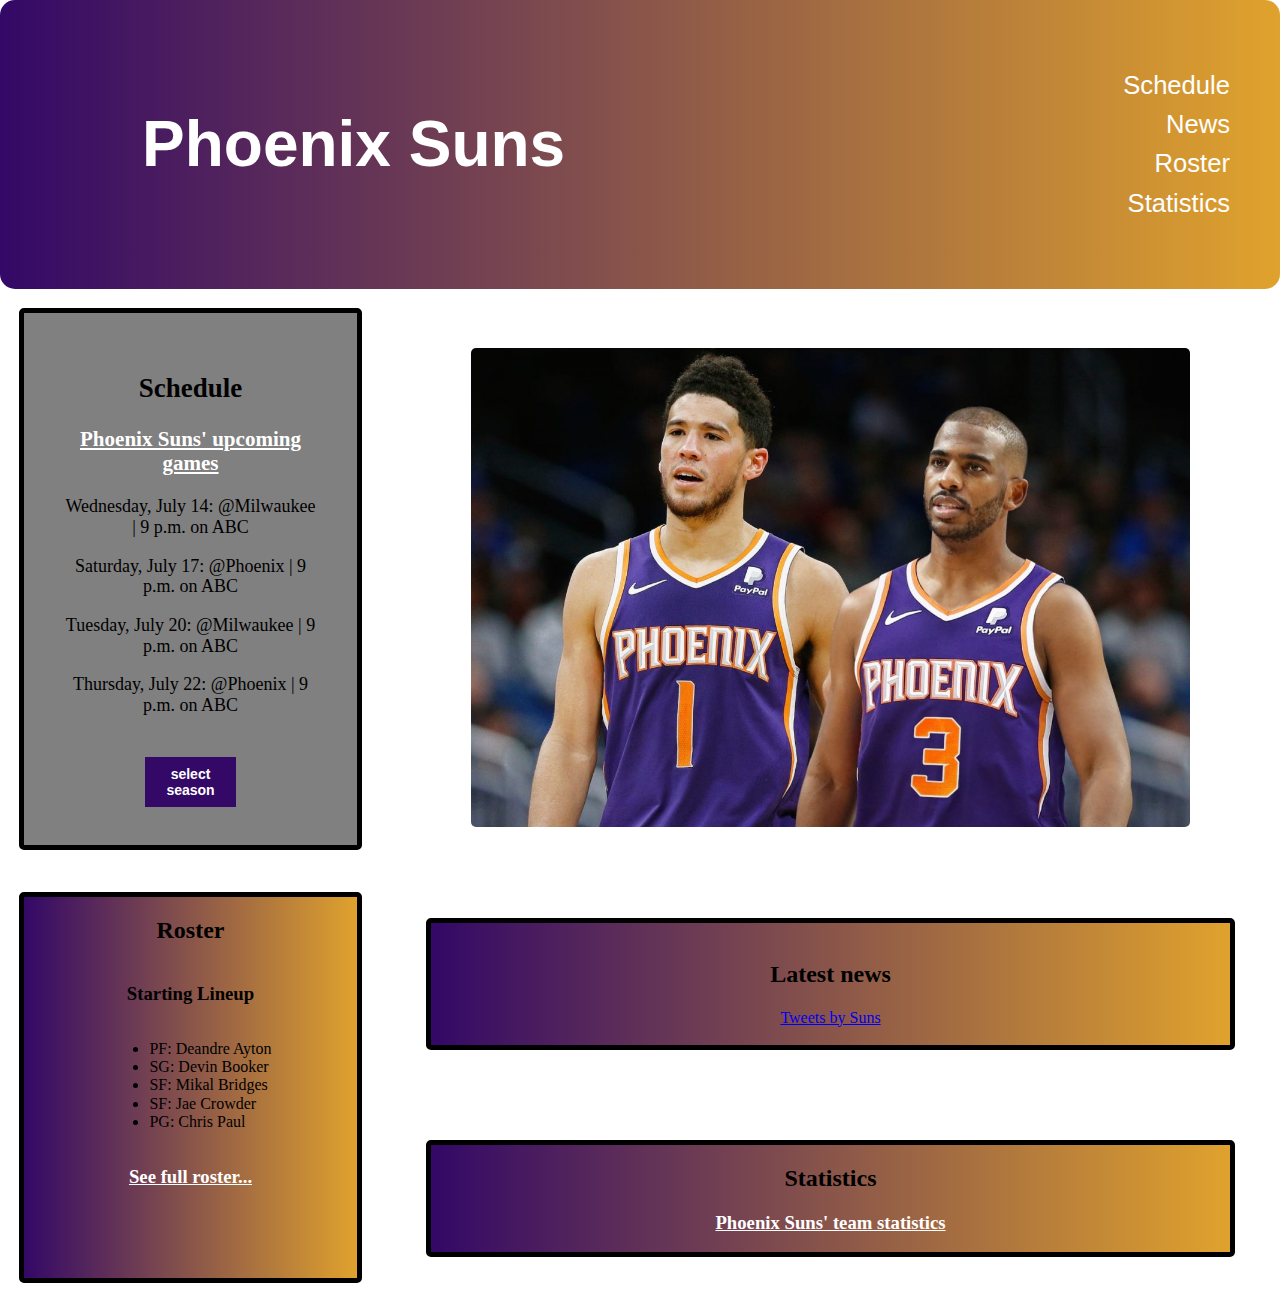
<file: index.html>
<!DOCTYPE html>
<html lang="en">
<head>
    <meta charset="UTF-8">
    <meta http-equiv="X-UA-Compatible" content="IE=edge">
    <meta name="viewport" content="width=device-width, initial-scale=1.0">
    <link rel="stylesheet" href="css/normalize.css">
    <link rel="stylesheet" href="css/styles.css">
    <script defer src="js/scripts.js"></script>
    <script defer src="js/schedule.js"></script>
    <title>Phoenix Suns: The Edge</title>
</head>
<body>
    <!-- Start header -->
    <header>
        <h1>Phoenix Suns</h1>
        <div id="suns-logo-container">
            <img src="sun-logo.png" 
                 alt="Phoenix Suns menu icon">
        </div>
        <nav class="header-nav">
            <ul id="nav-menu">
                <li><a href="#schedule">Schedule</a></li>
                <li><a href="#team-news">News</a></li>
                <li><a href="#roster">Roster</a></li>
                <li><a href="#stats">Statistics</a></li>
            </ul>
        </nav>
    </header>
    <!-- End header -->
    <!-- Start grid layout-->
        <div class="container">
            <section id="team-img" class="team-img">
                <img src="booker-paul-suns.jpg" alt="Devin Booker and Chris Paul">
            </section>
            <section id="schedule" class="schedule">
                <h2>Schedule</h2>
                <h3><a href="https://www.basketball-reference.com/teams/PHO/2021_games.html">Phoenix Suns' upcoming games</a></h3>
                <div id="expanded-schedule">
                    <p>Wednesday, July 14: @Milwaukee | 9 p.m. on ABC</p>
                    <p>Saturday, July 17: @Phoenix | 9 p.m. on ABC</p>
                    <p>Tuesday, July 20: @Milwaukee | 9 p.m. on ABC</p>
                    <p>Thursday, July 22: @Phoenix | 9 p.m. on ABC</p>
                    </div>

                <!-- Menu displaying year-by-year schedules-->
                <div class="menu">
                    <button onclick="myFunction()" class="menubtn">select season</button>
                    <div id="fullMenu" class="menu-options">
                        <a href="https://www.basketball-reference.com/teams/PHO/2021_games.html">2020-2021</a>
                        <a href="https://www.basketball-reference.com/teams/PHO/2020_games.html">2019-2020</a>
                    </div>
                    </div> 
            </section>
            <section id="team-news" class="team-news">
                <h2>Latest news</h2>
                <a class="twitter-timeline" data-width="290" data-height="320" data-theme="dark" href="https://twitter.com/Suns?ref_src=twsrc%5Etfw">Tweets by Suns</a> <script async src="https://platform.twitter.com/widgets.js" charset="utf-8"></script>
            </section>        
        
            <section id="roster" class="roster">
                    <h2>Roster</h2>
                        <h3>Starting Lineup</h3>
                        <ul>
                            <li>PF: Deandre Ayton</li>
                            <li>SG: Devin Booker</li>
                            <li>SF: Mikal Bridges</li>
                            <li>SF: Jae Crowder</li>
                            <li>PG: Chris Paul</li>
                        </ul>    
                        <h3><a href="roster.html">See full roster...</a></h3>
            </section>
            <section id="stats" class="stats">
                    <h2>Statistics</h2>
                    <h3><a href="https://www.basketball-reference.com/teams/PHO/2021_games.html">Phoenix Suns' team statistics</a></h3>
            </section>
    </div>
</body>
</html>
</file>
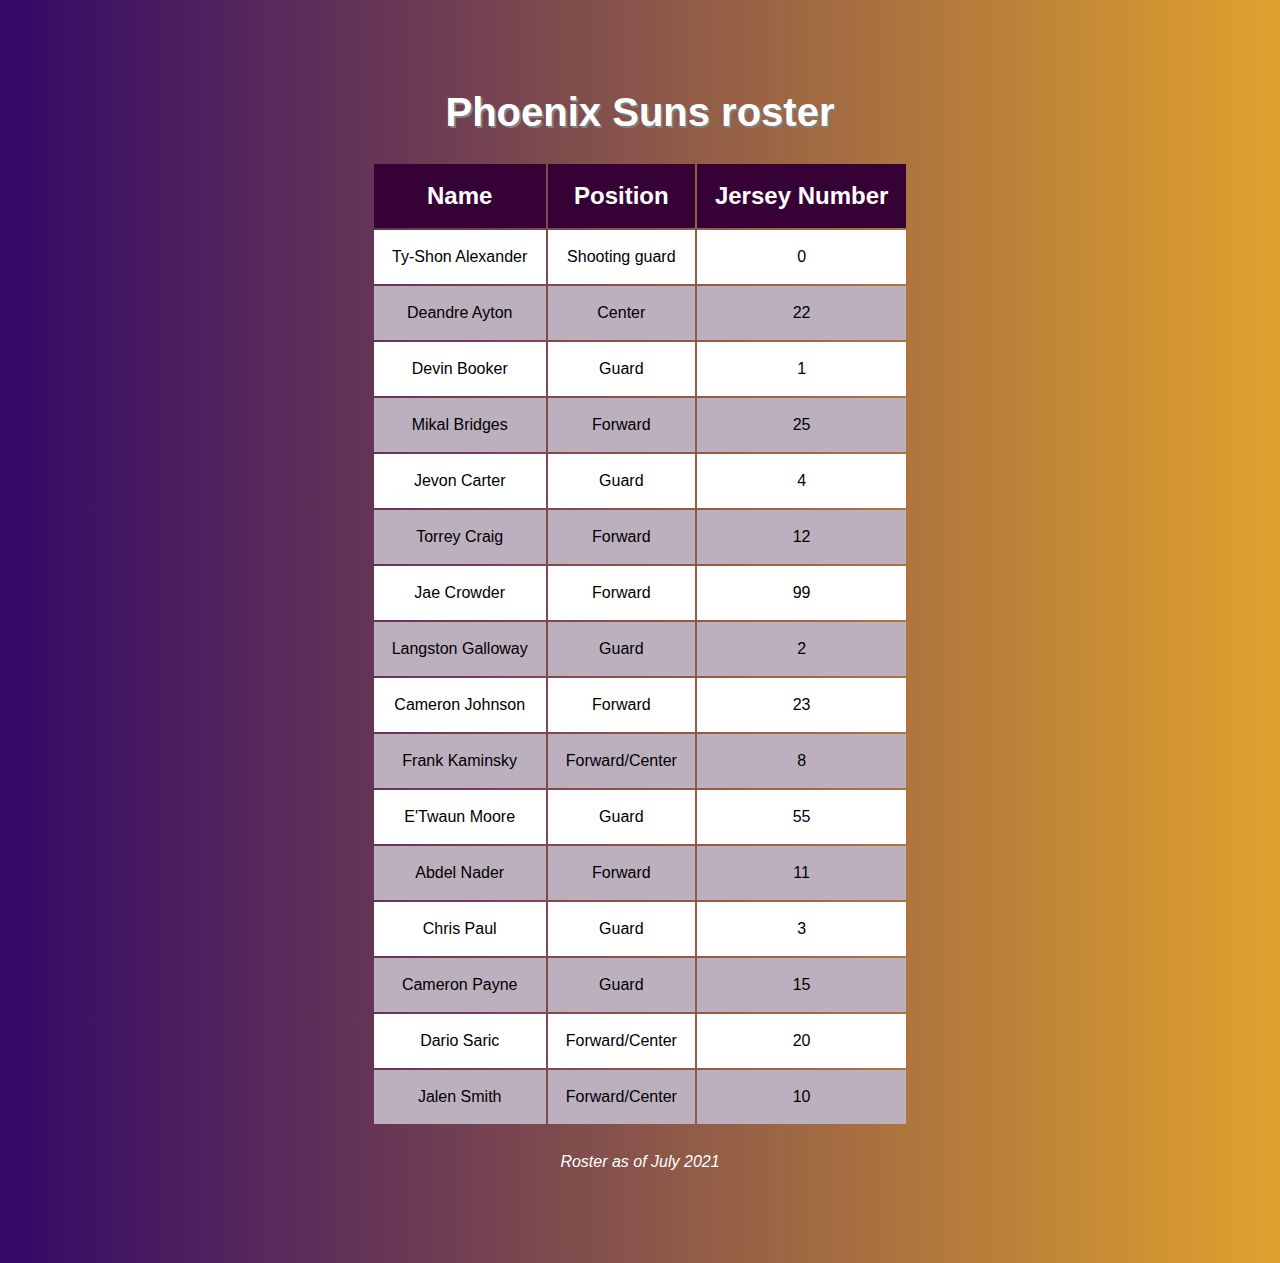
<file: roster.html>
<!DOCTYPE html>
<html lang="en">
<head>
    <meta charset="UTF-8">
    <meta http-equiv="X-UA-Compatible" content="IE=edge">
    <meta name="viewport" content="width=device-width, initial-scale=1.0">
    <link rel="stylesheet" href="css/roster.css">
    <title>Phoenix Suns roster</title>
</head>
<body>
    <table>
        <caption>Phoenix Suns roster</caption>
          <thead>
            <tr>
              <th scope="col">Name</th>
              <th scope="col">Position</th>
              <th scope="col">Jersey Number</th>
            </tr>
          </thead>
          <tfoot>
            <tr>
              <td colspan="16">Roster as of July 2021</td>
            </tr>
          </tfoot>
          <tbody>
            <tr>
                <th scope="row">Ty-Shon Alexander</th>
                <td>Shooting guard</td>
                <td>0</td>
            </tr>
            <tr>
                <th scope="row">Deandre Ayton</th>
                <td>Center</td>
                <td>22</td>
            </tr>
            <tr>
                <th scope="row">Devin Booker</th>
                <td>Guard</td>
                <td>1</td>
            </tr>
            <tr>
                <th scope="row">Mikal Bridges</th>
                <td>Forward</td>
                <td>25</td>
            </tr>
            <tr>
                <th scope="row">Jevon Carter</th>
                <td>Guard</td>
                <td>4</td>
            </tr>
            <tr>
                <th scope="row">Torrey Craig</th>
                <td>Forward</td>
                <td>12</td>
            </tr>
            <tr>
                <th scope="row">Jae Crowder</th>
                <td>Forward</td>
                <td>99</td>
            </tr>
            <tr>
                <th scope="row">Langston Galloway</th>
                <td>Guard</td>
                <td>2</td>
            </tr>
            <tr>
                <th scope="row">Cameron Johnson</th>
                <td>Forward</td>
                <td>23</td>
            </tr>
            <tr>
                <th scope="row">Frank Kaminsky</th>
                <td>Forward/Center</td>
                <td>8</td>
            </tr>
            <tr>
                <th scope="row">E'Twaun Moore</th>
                <td>Guard</td>
                <td>55</td>
            </tr>
            <tr>
                <th scope="row">Abdel Nader</th>
                <td>Forward</td>
                <td>11</td>
            </tr>
            <tr>
                <th scope="row">Chris Paul</th>
                <td>Guard</td>
                <td>3</td>
            </tr>
            <tr>
                <th scope="row">Cameron Payne</th>
                <td>Guard</td>
                <td>15</td>
            </tr>
            <tr>
                <th scope="row">Dario Saric</th>
                <td>Forward/Center</td>
                <td>20</td>
            </tr>
            <tr>
                <th scope="row">Jalen Smith</th>
                <td>Forward/Center</td>
                <td>10</td>
            </tr>
          </tbody>
      </table>
</body>
</html>
</file>
<file: css/styles.css>
* {
    box-sizing: border-box;
}

:root {
    background:#fff;
}

header {
    display: grid;
    grid-template-columns: repeat(3, .5fr);
    grid-template-rows: .25fr .25fr;
    border-radius: 15px;
    font-family: Verdana, Geneva, Tahoma, sans-serif;
    color: white;
    background: linear-gradient(to left, #e0a22d 0%, #330867 100%);
}

h1 {
    grid-column-start: 1;
    grid-column-end: 3;
    grid-row-start: -3;
    grid-row-end: -1;
    margin-left: 8.5%;
    margin-right: auto;
    align-self: center;
    white-space: nowrap;
    font-size: 2em;
}

#suns-logo-container {
    cursor: pointer;
    grid-column-start: 3;
    grid-column-end: 4;
    grid-row-start: -3;
    grid-row-end: -2;
    display: block;
    height: 100px;
    width: 90px;
    margin-left: auto;
    margin-right: 0;
}

/* Navigation menu */

#nav-menu {
    list-style: none;
    display: none;
    flex-direction: row;
    justify-content: space-between;
}

#nav-menu li {
    display: flex;
    width: 100%;
    padding: 0;
    margin: 0;
}

#nav-menu li a {
    padding: 5px 10px;
    border-bottom: 2px;
    width: 100%;
    color: white;
    text-decoration: none;
    text-align: right;
}   

#nav-menu li a:hover {
    background-color: rgb(60, 8, 65);
}

.team_updates {
    display: flex;
    flex-direction: column;
    border-radius: 5px;
    margin: 5%;
}

.team-img {
    display: flex;
    align-items: center;
    justify-content: center;
    border-radius: 5px;
    padding-top: 5%;
}

img {
    width: 80%;
    height: auto;
    border-radius: 5px;
    margin-bottom: 2em;
}

h3 a {
    color: white;
}

.schedule {
    text-align: center;
    font-size: 18px;
    border: 5px solid black;
    border-radius: 5px;
    margin: 5%;
    margin-bottom: 6%;
    background: grey;
    padding: 10%;
}

.schedule a {
    color: white;
}

 /* Dropdown button */
 .menubtn {
    background-color: #330867;
    color: white;
    padding: 10%;
    margin-top: 25%;
    font-family: Verdana, Geneva, Tahoma, sans-serif;
    font-weight: bold;
    font-size: 14px;
    border: none;
    cursor: pointer;
  }
  
  /* Button on hover and focus */
  .menubtn:hover, .menubtn:focus {
    background-color: #6a359c;
  }
  
  .menu {
    position: relative;
    display: inline-block;
  }
  
  /* Dropdown content (default hidden) */
  .menu-options {
    display: none;
    position: absolute;
    background-color: #fff;
    min-width: 110px;
    box-shadow: 0px 8px 8px 0px;
  }
  
  /* Links inside the dropdown */
  .menu-options a {
    color: black;
    font-family: Verdana, Geneva, Tahoma, sans-serif;
    text-align: center;
    padding: 10px;
    text-decoration: none;
    display: block;
  }
  
  /* Change color of links on hover */
  .menu-options a:hover {
    background-color: #6a359c;
    color: white;
  }
  
  /* Show the dropdown menu with JavaScript */
  .show {display:block;} 

.team-news {
    text-align: center;
    margin: 5%;
    padding: 2%;
    border: 5px solid black;
    border-radius: 5px;
    background: linear-gradient(to left, #e0a22d 0%, #330867 100%);
} 

  .roster {
      display: flex;
      flex-direction: column;
      border: 5px solid black;
      border-radius: 5px;
      margin: 5%;
      align-items: center;
      background: grey;
  }

  ul {
      display: flex;
      flex-direction: column;
  }

  .stats {
    border: 5px solid black;
    border-radius: 5px;
    margin: 5%;
    text-align: center;
    background: linear-gradient(to left, #e0a22d 0%, #330867 100%);
}

@media (min-width: 768px) and (max-width: 1024px) {
    header {
        padding: 1.25em;
        font-size: 1.25em;
    }

    h1 {
        font-size: 3em;
    }
    #suns-logo-container {
        display: none;
    }

    #nav-menu {
        display: flex;
        flex-direction: row;
        flex-wrap: wrap;
        font-size: 1em;
    }

    /* Grid layout */

    #suns-logo-container {
        display: none;
        }

    .container {
        display: grid;
        grid-auto-columns: repeat(2, 1fr);
        grid-auto-rows: repeat(3, 1fr);
    }

    .team-img {
        grid-column-start: 1;
        grid-column-end: 3;
        grid-row-start: -5;
        grid-row-end: -4;
    }

    .schedule {
        grid-column-start: 1;
        grid-column-end: 2;
        grid-row-start: -4;
        grid-row-end: -2;
        text-align: center;
    }

    .team-news {
        grid-column-start: 2;
        grid-column-end: 3;
        grid-row-start: -4;
        grid-row-end: -3;

    }

    .roster {
        grid-column-start: 2;
        grid-column-end: 3;
        grid-row-start: -3;
        grid-row-end: -1;
        background: linear-gradient(to left, #e0a22d 0%, #330867 100%);
    }

    .stats {
        grid-column-start: 1;
        grid-column-end: 2;
        grid-row-start: -2;
        grid-row-end: -1;

    }
}

@media (min-width: 1025px) {
    header {
        display: flex;
        padding: 1.25em;
        font-size: 2em;
    }

    #nav-menu {
        display: flex;
        flex-direction: column;
        font-size: .8em;
    }

    #nav-menu li a {
        max-width: 200px;
    }

    /* Grid layout */

    #suns-logo-container {
        display: none;
        }

    .container {
        display: grid;
        grid-auto-columns: repeat(3, 1fr);
        grid-auto-rows: 2fr repeat(2, 1fr);
    }

    .team-img {
        grid-column-start: 2;
        grid-column-end: 4;
        grid-row-start: 1;
        grid-row-end: 2;
    }

    .schedule {
        grid-column-start: 1;
        grid-column-end: 2;
        grid-row-start: 1;
        grid-row-end: 2;
        text-align: center;
    }

    .team-news {
        grid-column-start: 2;
        grid-column-end: 4;
        grid-row-start: 2;
        grid-row-end: 3;

    }

    .roster {
        grid-column-start: 1;
        grid-column-end 2;
        grid-row-start: 2;
        grid-row-end: 4;
        background: linear-gradient(to left, #e0a22d 0%, #330867 100%);
    }

    .stats {
        grid-column-start: 2;
        grid-column-end: 4;
        grid-row-start: 3;
        grid-row-end: 4;
        align-items: stretch;

    }
}
</file>
<file: css/roster.css>
body {
    font-family: Verdana, Geneva, Tahoma, sans-serif;
    background-color: rgb(106, 35, 116);
  }
  
  table {
    max-width: 80%;
    margin: 5% auto;
  }
  
  caption {
    font-size: 2em;
    font-family: Verdana, Geneva, Tahoma, sans-serif;
    font-weight: bold;
    color: #fff;
    text-shadow: 2px 2px gray;
    padding: 5%;
  }
  
  thead th {
    background: rgb(54, 2, 54);
    color: #FFF;
    font-size: 1.5em;
    font-family: Verdana, Geneva, Tahoma, sans-serif;
    font-weight: bold;
    text-align: center;
  }
  
  tr {
    background: #fff;
    border-bottom: 2px solid #FFF;
    margin-bottom: 5px;
  }
  
  tr:nth-child(even) {
    background:rgb(188, 176, 190);
  }
  
  th, td {
    text-align: center;
    padding: 18px;
    font-weight: 300;
  }
  
  tfoot tr {
    background: none;
  }
  
  tfoot td {
    padding: 5%;
    font-size: 1em;
    font-style: italic;
    color: #fff;
  }

  @media (min-width: 768px) {
    body {
      background-image: linear-gradient(to left, #e0a22d 0%, #330867 100%);
    }
    caption {
      font-size: 2.5em;
    }
  }
</file>
